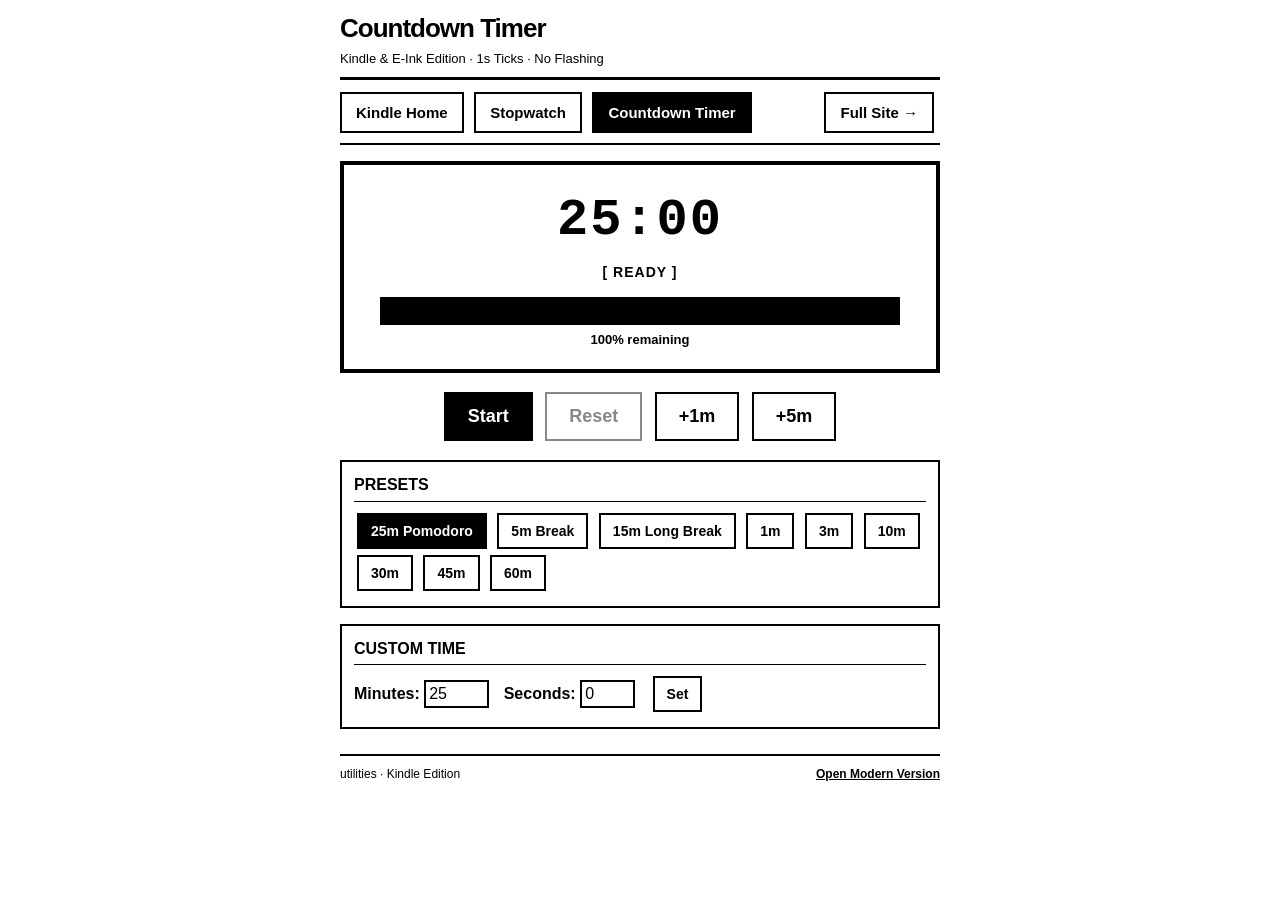
<file: countdown-timer-kindle.html>
<!DOCTYPE html>
<html>
<head>
    <meta http-equiv="Content-Type" content="text/html; charset=utf-8">
    <meta name="viewport" content="width=device-width, initial-scale=1.0">
    <title>Countdown Timer - Kindle Edition</title>
    <style type="text/css">
        /* CSS 2.1 ONLY - No flexbox, no grid, no CSS variables, no calc */
        body {
            background-color: #ffffff;
            color: #000000;
            font-family: Arial, Helvetica, sans-serif;
            margin: 0;
            padding: 10px;
            font-size: 16px;
            line-height: 1.4;
        }
        .wrap {
            max-width: 600px;
            margin: 0 auto;
        }
        .top-banner {
            border-bottom: 3px solid #000000;
            padding-bottom: 8px;
            margin-bottom: 12px;
        }
        .top-banner h1 {
            margin: 0;
            font-size: 26px;
            letter-spacing: -1px;
        }
        .top-banner p {
            margin: 4px 0 0 0;
            font-size: 13px;
        }
        /* Navigation tabs */
        .tab-bar {
            border-bottom: 2px solid #000000;
            margin-bottom: 16px;
            padding-bottom: 6px;
        }
        .tab-btn {
            display: inline-block;
            padding: 8px 14px;
            font-size: 15px;
            font-weight: bold;
            border: 2px solid #000000;
            background-color: #ffffff;
            color: #000000;
            text-decoration: none;
            margin-right: 6px;
            margin-bottom: 4px;
            cursor: pointer;
        }
        .tab-btn.active {
            background-color: #000000;
            color: #ffffff;
        }
        /* Clock / Digit Display Box */
        .time-box {
            border: 4px solid #000000;
            padding: 20px 10px;
            text-align: center;
            background-color: #ffffff;
            margin-bottom: 15px;
        }
        .big-time {
            font-family: "Courier New", Courier, monospace;
            font-size: 52px;
            font-weight: bold;
            letter-spacing: 2px;
            margin: 0;
        }
        .status-badge {
            font-size: 14px;
            font-weight: bold;
            letter-spacing: 1px;
            margin-top: 6px;
        }
        /* Progress bar */
        .prog-track {
            border: 3px solid #000000;
            height: 22px;
            width: 90%;
            margin: 14px auto 6px auto;
            background-color: #ffffff;
        }
        .prog-fill {
            background-color: #000000;
            height: 22px;
            width: 100%;
        }
        /* Control Buttons */
        .controls-row {
            text-align: center;
            margin: 15px 0;
        }
        .action-btn {
            display: inline-block;
            padding: 12px 22px;
            font-size: 18px;
            font-weight: bold;
            border: 2px solid #000000;
            background-color: #ffffff;
            color: #000000;
            margin: 4px;
            cursor: pointer;
        }
        .action-btn.btn-dark {
            background-color: #000000;
            color: #ffffff;
        }
        .action-btn:disabled {
            color: #888888;
            border-color: #888888;
            cursor: default;
        }
        /* Preset buttons */
        .preset-btn {
            display: inline-block;
            padding: 8px 12px;
            font-size: 14px;
            font-weight: bold;
            border: 2px solid #000000;
            background-color: #ffffff;
            color: #000000;
            margin: 3px;
            cursor: pointer;
        }
        .preset-btn.active {
            background-color: #000000;
            color: #ffffff;
        }
        /* Card sections */
        .card {
            border: 2px solid #000000;
            padding: 12px;
            margin-bottom: 16px;
        }
        .card h3 {
            margin: 0 0 8px 0;
            font-size: 16px;
            border-bottom: 1px solid #000000;
            padding-bottom: 4px;
        }
        /* Alert Box */
        .alert-box {
            background-color: #000000;
            color: #ffffff;
            border: 4px solid #000000;
            padding: 16px;
            text-align: center;
            margin: 15px 0;
        }
        .alert-box h2 {
            margin: 0 0 6px 0;
            font-size: 26px;
            color: #ffffff;
        }
        /* Footer */
        .foot {
            margin-top: 25px;
            padding-top: 10px;
            border-top: 2px solid #000000;
            font-size: 12px;
        }
        .foot a {
            color: #000000;
            font-weight: bold;
        }
    </style>
</head>
<body>

<div class="wrap">
    <div class="top-banner">
        <h1>Countdown Timer</h1>
        <p>Kindle &amp; E-Ink Edition &middot; 1s Ticks &middot; No Flashing</p>
    </div>

    <!-- Navigation -->
    <div class="tab-bar">
        <a class="tab-btn" href="kindle.html">Kindle Home</a>
        <a class="tab-btn" href="stopwatch-kindle.html">Stopwatch</a>
        <a class="tab-btn active" href="countdown-timer-kindle.html">Countdown Timer</a>
        <a class="tab-btn" href="countdown-timer.html" style="float: right;">Full Site &rarr;</a>
        <div style="clear: both;"></div>
    </div>

    <!-- TIMER DISPLAY -->
    <div>
        <div class="time-box">
            <div id="tmDigits" class="big-time">25:00</div>
            <div id="tmStatus" class="status-badge">[ READY ]</div>

            <div class="prog-track">
                <div id="tmProgBar" class="prog-fill"></div>
            </div>
            <div id="tmPercent" style="font-size: 13px; font-weight: bold; margin-top: 4px;">100% remaining</div>
        </div>

        <div class="controls-row">
            <button id="tmBtnStart" class="action-btn btn-dark" type="button" onclick="tmToggle()">Start</button>
            <button id="tmBtnReset" class="action-btn" type="button" onclick="tmReset()" disabled>Reset</button>
            <button class="action-btn" type="button" onclick="tmAddMinutes(1)">+1m</button>
            <button class="action-btn" type="button" onclick="tmAddMinutes(5)">+5m</button>
        </div>

        <!-- Alert Banner on Completion -->
        <div id="tmAlertBox" class="alert-box" style="display: none;">
            <h2>*** TIME'S UP! ***</h2>
            <p style="margin: 6px 0 14px 0;">Your countdown has completed.</p>
            <button class="action-btn" type="button" style="background-color:#ffffff; color:#000000;" onclick="tmDismissAlert()">[ Dismiss ]</button>
        </div>

        <!-- Presets -->
        <div class="card">
            <h3>PRESETS</h3>
            <div>
                <button class="preset-btn active" type="button" onclick="tmSetMinutes(25, this)">25m Pomodoro</button>
                <button class="preset-btn" type="button" onclick="tmSetMinutes(5, this)">5m Break</button>
                <button class="preset-btn" type="button" onclick="tmSetMinutes(15, this)">15m Long Break</button>
                <button class="preset-btn" type="button" onclick="tmSetMinutes(1, this)">1m</button>
                <button class="preset-btn" type="button" onclick="tmSetMinutes(3, this)">3m</button>
                <button class="preset-btn" type="button" onclick="tmSetMinutes(10, this)">10m</button>
                <button class="preset-btn" type="button" onclick="tmSetMinutes(30, this)">30m</button>
                <button class="preset-btn" type="button" onclick="tmSetMinutes(45, this)">45m</button>
                <button class="preset-btn" type="button" onclick="tmSetMinutes(60, this)">60m</button>
            </div>
        </div>

        <!-- Custom Duration Form -->
        <div class="card">
            <h3>CUSTOM TIME</h3>
            <div style="margin-top: 6px;">
                <label style="font-weight: bold; margin-right: 10px;">
                    Minutes:
                    <input type="number" id="tmInputMin" value="25" min="0" max="999" style="width: 55px; font-size: 16px; padding: 3px; border: 2px solid #000000;">
                </label>
                <label style="font-weight: bold; margin-right: 10px;">
                    Seconds:
                    <input type="number" id="tmInputSec" value="0" min="0" max="59" style="width: 45px; font-size: 16px; padding: 3px; border: 2px solid #000000;">
                </label>
                <button class="preset-btn" type="button" onclick="tmApplyCustom()">Set</button>
            </div>
        </div>
    </div>

    <div class="foot">
        <div style="float: left;">utilities &middot; Kindle Edition</div>
        <div style="float: right;"><a href="countdown-timer.html">Open Modern Version</a></div>
        <div style="clear: both;"></div>
    </div>
</div>

<script type="text/javascript">
function pad2(n) {
    return (n < 10 ? "0" : "") + n;
}

function getNow() {
    return new Date().getTime();
}

function formatMS(ms) {
    if (ms < 0) ms = 0;
    var totalSec = Math.ceil(ms / 1000);
    var s = totalSec % 60;
    var totalMin = Math.floor(totalSec / 60);
    var m = totalMin % 60;
    var h = Math.floor(totalMin / 60);
    if (h > 0) {
        return pad2(h) + ":" + pad2(m) + ":" + pad2(s);
    }
    return pad2(m) + ":" + pad2(s);
}

var tmDurationMs = 25 * 60 * 1000;
var tmRemainingMs = tmDurationMs;
var tmRunning = false;
var tmEndTime = 0;
var tmTimer = null;

function tmUpdateDisplay(ms) {
    document.getElementById("tmDigits").innerHTML = formatMS(ms);
    var ratio = tmDurationMs > 0 ? (ms / tmDurationMs) : 0;
    if (ratio < 0) ratio = 0;
    if (ratio > 1) ratio = 1;
    var pct = Math.round(ratio * 100);

    document.getElementById("tmProgBar").style.width = pct + "%";
    document.getElementById("tmPercent").innerHTML = pct + "% remaining";
}

function tmToggle() {
    if (tmRunning) {
        tmRunning = false;
        if (tmTimer) clearInterval(tmTimer);
        tmTimer = null;
        tmRemainingMs = tmEndTime - getNow();
        if (tmRemainingMs < 0) tmRemainingMs = 0;

        document.getElementById("tmStatus").innerHTML = "[ PAUSED ]";
        document.getElementById("tmBtnStart").innerHTML = "Resume";
        document.getElementById("tmBtnStart").className = "action-btn btn-dark";
        tmUpdateDisplay(tmRemainingMs);
    } else {
        if (tmRemainingMs <= 0) {
            tmRemainingMs = tmDurationMs;
        }
        tmDismissAlert();
        tmRunning = true;
        tmEndTime = getNow() + tmRemainingMs;

        document.getElementById("tmStatus").innerHTML = "[ RUNNING ]";
        document.getElementById("tmBtnStart").innerHTML = "Pause";
        document.getElementById("tmBtnStart").className = "action-btn";
        document.getElementById("tmBtnReset").disabled = false;

        tmTimer = setInterval(function() {
            var now = getNow();
            tmRemainingMs = tmEndTime - now;
            if (tmRemainingMs <= 0) {
                tmRemainingMs = 0;
                tmComplete();
            } else {
                tmUpdateDisplay(tmRemainingMs);
            }
        }, 1000);
        tmUpdateDisplay(tmRemainingMs);
    }
}

function tmReset() {
    tmRunning = false;
    if (tmTimer) clearInterval(tmTimer);
    tmTimer = null;
    tmDismissAlert();

    tmRemainingMs = tmDurationMs;
    document.getElementById("tmStatus").innerHTML = "[ READY ]";
    document.getElementById("tmBtnStart").innerHTML = "Start";
    document.getElementById("tmBtnStart").className = "action-btn btn-dark";
    document.getElementById("tmBtnReset").disabled = true;
    tmUpdateDisplay(tmRemainingMs);
}

function tmComplete() {
    tmRunning = false;
    if (tmTimer) clearInterval(tmTimer);
    tmTimer = null;

    document.getElementById("tmStatus").innerHTML = "[ TIME'S UP ]";
    document.getElementById("tmBtnStart").innerHTML = "Restart";
    document.getElementById("tmBtnStart").className = "action-btn btn-dark";
    tmUpdateDisplay(0);
    document.getElementById("tmAlertBox").style.display = "block";
}

function tmDismissAlert() {
    document.getElementById("tmAlertBox").style.display = "none";
}

function tmSetMinutes(min, btn) {
    tmRunning = false;
    if (tmTimer) clearInterval(tmTimer);
    tmTimer = null;
    tmDismissAlert();

    tmDurationMs = min * 60 * 1000;
    tmRemainingMs = tmDurationMs;

    document.getElementById("tmInputMin").value = min;
    document.getElementById("tmInputSec").value = 0;

    var btns = document.getElementsByTagName("button");
    for (var i = 0; i < btns.length; i++) {
        if (btns[i].className.indexOf("preset-btn") !== -1) {
            btns[i].className = "preset-btn";
        }
    }
    if (btn) btn.className = "preset-btn active";

    document.getElementById("tmStatus").innerHTML = "[ READY ]";
    document.getElementById("tmBtnStart").innerHTML = "Start";
    document.getElementById("tmBtnStart").className = "action-btn btn-dark";
    document.getElementById("tmBtnReset").disabled = true;
    tmUpdateDisplay(tmRemainingMs);
}

function tmAddMinutes(min) {
    var add = min * 60 * 1000;
    tmDurationMs += add;
    tmRemainingMs += add;
    if (tmRunning) {
        tmEndTime += add;
    }
    tmUpdateDisplay(tmRemainingMs);
}

function tmApplyCustom() {
    var m = parseInt(document.getElementById("tmInputMin").value, 10) || 0;
    var s = parseInt(document.getElementById("tmInputSec").value, 10) || 0;
    var total = (m * 60 + s) * 1000;
    if (total > 0) {
        tmRunning = false;
        if (tmTimer) clearInterval(tmTimer);
        tmTimer = null;
        tmDismissAlert();

        tmDurationMs = total;
        tmRemainingMs = total;

        document.getElementById("tmStatus").innerHTML = "[ READY ]";
        document.getElementById("tmBtnStart").innerHTML = "Start";
        document.getElementById("tmBtnStart").className = "action-btn btn-dark";
        document.getElementById("tmBtnReset").disabled = true;
        tmUpdateDisplay(tmRemainingMs);
    } else {
        alert("Please enter a time greater than 0.");
    }
}

document.onkeydown = function(e) {
    var k = e.keyCode || e.which;
    if (k === 32) { // Space
        tmToggle();
        if (e.preventDefault) e.preventDefault();
        return false;
    }
    if (k === 82 || k === 114) { // R
        tmReset();
    }
};

tmUpdateDisplay(tmRemainingMs);
</script>

</body>
</html>
</file>
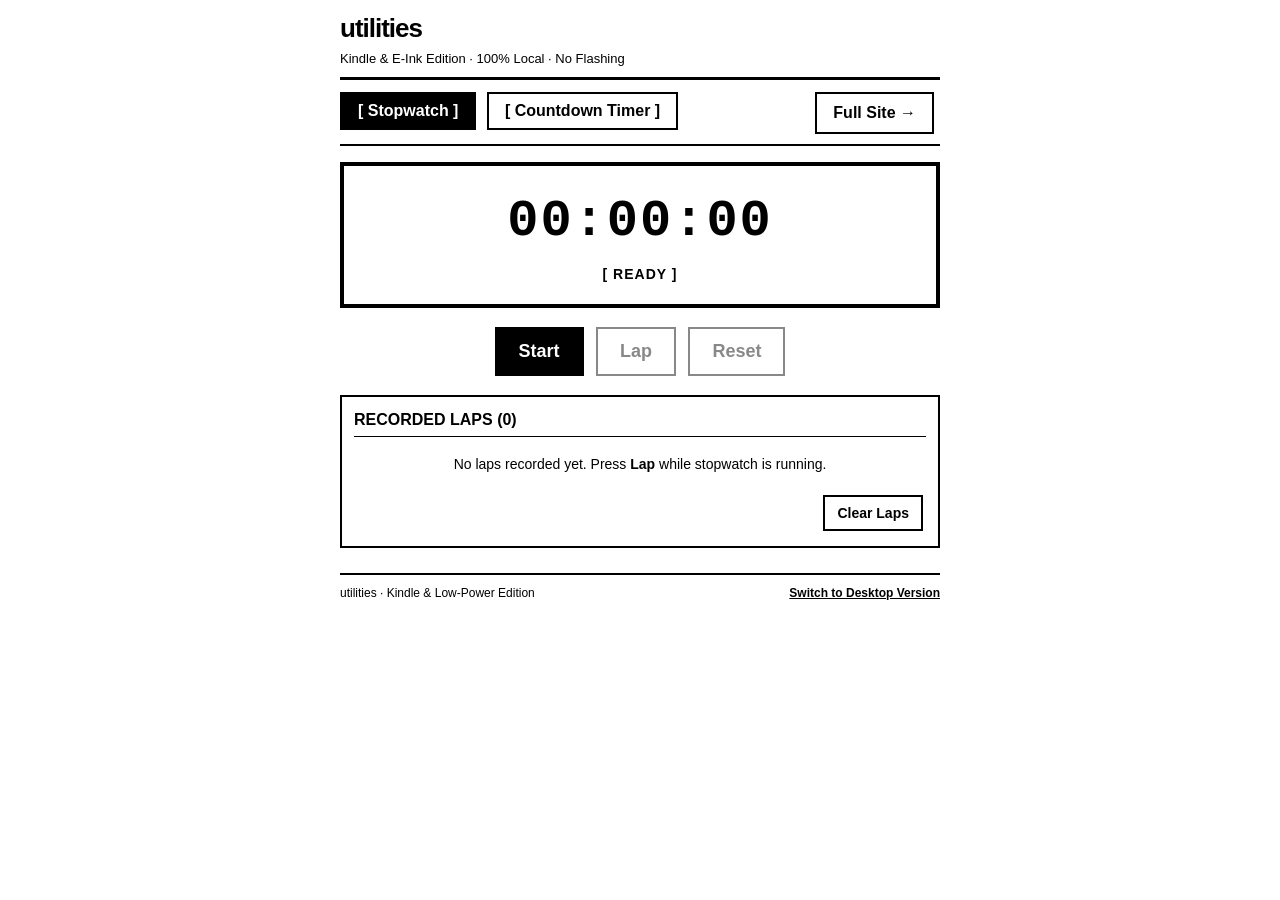
<file: kindle.html>
<!DOCTYPE html>
<html>
<head>
    <meta http-equiv="Content-Type" content="text/html; charset=utf-8">
    <meta name="viewport" content="width=device-width, initial-scale=1.0">
    <title>utilities - Kindle Edition</title>
    <style type="text/css">
        /* CSS 2.1 ONLY - No flexbox, no grid, no CSS variables, no calc */
        body {
            background-color: #ffffff;
            color: #000000;
            font-family: Arial, Helvetica, sans-serif;
            margin: 0;
            padding: 10px;
            font-size: 16px;
            line-height: 1.4;
        }
        .wrap {
            max-width: 600px;
            margin: 0 auto;
        }
        .top-banner {
            border-bottom: 3px solid #000000;
            padding-bottom: 8px;
            margin-bottom: 12px;
        }
        .top-banner h1 {
            margin: 0;
            font-size: 26px;
            letter-spacing: -1px;
        }
        .top-banner p {
            margin: 4px 0 0 0;
            font-size: 13px;
        }
        /* Navigation tabs */
        .tab-bar {
            border-bottom: 2px solid #000000;
            margin-bottom: 16px;
            padding-bottom: 6px;
        }
        .tab-btn {
            display: inline-block;
            padding: 8px 16px;
            font-size: 16px;
            font-weight: bold;
            border: 2px solid #000000;
            background-color: #ffffff;
            color: #000000;
            text-decoration: none;
            margin-right: 6px;
            margin-bottom: 4px;
            cursor: pointer;
        }
        .tab-btn.active {
            background-color: #000000;
            color: #ffffff;
        }
        /* Clock / Digit Display Box */
        .time-box {
            border: 4px solid #000000;
            padding: 20px 10px;
            text-align: center;
            background-color: #ffffff;
            margin-bottom: 15px;
        }
        .big-time {
            font-family: "Courier New", Courier, monospace;
            font-size: 52px;
            font-weight: bold;
            letter-spacing: 2px;
            margin: 0;
        }
        .status-badge {
            font-size: 14px;
            font-weight: bold;
            letter-spacing: 1px;
            margin-top: 6px;
        }
        /* Control Buttons */
        .controls-row {
            text-align: center;
            margin: 15px 0;
        }
        .action-btn {
            display: inline-block;
            padding: 12px 22px;
            font-size: 18px;
            font-weight: bold;
            border: 2px solid #000000;
            background-color: #ffffff;
            color: #000000;
            margin: 4px;
            cursor: pointer;
        }
        .action-btn.btn-dark {
            background-color: #000000;
            color: #ffffff;
        }
        .action-btn:disabled {
            color: #888888;
            border-color: #888888;
            cursor: default;
        }
        /* Progress bar */
        .prog-track {
            border: 3px solid #000000;
            height: 22px;
            width: 90%;
            margin: 14px auto 6px auto;
            background-color: #ffffff;
        }
        .prog-fill {
            background-color: #000000;
            height: 22px;
            width: 100%;
        }
        /* Preset buttons */
        .preset-btn {
            display: inline-block;
            padding: 8px 12px;
            font-size: 14px;
            font-weight: bold;
            border: 2px solid #000000;
            background-color: #ffffff;
            color: #000000;
            margin: 3px;
            cursor: pointer;
        }
        .preset-btn.active {
            background-color: #000000;
            color: #ffffff;
        }
        /* Card sections */
        .card {
            border: 2px solid #000000;
            padding: 12px;
            margin-bottom: 16px;
        }
        .card h2, .card h3 {
            margin: 0 0 8px 0;
            font-size: 16px;
            border-bottom: 1px solid #000000;
            padding-bottom: 4px;
        }
        /* Alert Box */
        .alert-box {
            background-color: #000000;
            color: #ffffff;
            border: 4px solid #000000;
            padding: 16px;
            text-align: center;
            margin: 15px 0;
        }
        .alert-box h2 {
            margin: 0 0 6px 0;
            font-size: 26px;
            color: #ffffff;
        }
        /* Table */
        .data-table {
            width: 100%;
            border-collapse: collapse;
            margin-top: 10px;
            font-size: 14px;
        }
        .data-table th, .data-table td {
            border: 1px solid #000000;
            padding: 6px 8px;
            text-align: left;
        }
        .data-table th {
            background-color: #000000;
            color: #ffffff;
        }
        /* Footer */
        .foot {
            margin-top: 25px;
            padding-top: 10px;
            border-top: 2px solid #000000;
            font-size: 12px;
        }
        .foot a {
            color: #000000;
            font-weight: bold;
        }
    </style>
</head>
<body>

<div class="wrap">
    <div class="top-banner">
        <h1>utilities</h1>
        <p>Kindle &amp; E-Ink Edition &middot; 100% Local &middot; No Flashing</p>
    </div>

    <!-- Navigation Tabs -->
    <div class="tab-bar">
        <button id="tabBtnStopwatch" class="tab-btn active" type="button" onclick="switchTab('stopwatch')">[ Stopwatch ]</button>
        <button id="tabBtnTimer" class="tab-btn" type="button" onclick="switchTab('timer')">[ Countdown Timer ]</button>
        <a class="tab-btn" href="index.html" style="float: right;">Full Site &rarr;</a>
        <div style="clear: both;"></div>
    </div>

    <!-- STOPWATCH PANEL -->
    <div id="panelStopwatch">
        <div class="time-box">
            <div id="swDigits" class="big-time">00:00:00</div>
            <div id="swStatus" class="status-badge">[ READY ]</div>
        </div>

        <div class="controls-row">
            <button id="swBtnStart" class="action-btn btn-dark" type="button" onclick="swToggle()">Start</button>
            <button id="swBtnLap" class="action-btn" type="button" onclick="swRecordLap()" disabled>Lap</button>
            <button id="swBtnReset" class="action-btn" type="button" onclick="swReset()" disabled>Reset</button>
        </div>

        <!-- Laps Table -->
        <div class="card">
            <h3>RECORDED LAPS (<span id="swLapCount">0</span>)</h3>
            <div id="swLapEmpty" style="padding: 10px; text-align: center; font-size: 14px;">
                No laps recorded yet. Press <b>Lap</b> while stopwatch is running.
            </div>
            <table id="swLapTable" class="data-table" style="display: none;">
                <thead>
                    <tr>
                        <th style="width: 45px;">#</th>
                        <th>Lap Split</th>
                        <th>Total Time</th>
                    </tr>
                </thead>
                <tbody id="swLapBody"></tbody>
            </table>
            <div style="margin-top: 8px; text-align: right;">
                <button id="swBtnClear" class="preset-btn" type="button" onclick="swClearLaps()" disabled>Clear Laps</button>
            </div>
        </div>
    </div>

    <!-- COUNTDOWN TIMER PANEL -->
    <div id="panelTimer" style="display: none;">
        <div class="time-box">
            <div id="tmDigits" class="big-time">25:00</div>
            <div id="tmStatus" class="status-badge">[ READY ]</div>

            <div class="prog-track">
                <div id="tmProgBar" class="prog-fill"></div>
            </div>
            <div id="tmPercent" style="font-size: 13px; font-weight: bold; margin-top: 4px;">100% remaining</div>
        </div>

        <div class="controls-row">
            <button id="tmBtnStart" class="action-btn btn-dark" type="button" onclick="tmToggle()">Start</button>
            <button id="tmBtnReset" class="action-btn" type="button" onclick="tmReset()" disabled>Reset</button>
            <button class="action-btn" type="button" onclick="tmAddMinutes(1)">+1m</button>
            <button class="action-btn" type="button" onclick="tmAddMinutes(5)">+5m</button>
        </div>

        <!-- Alert Banner on Completion -->
        <div id="tmAlertBox" class="alert-box" style="display: none;">
            <h2>*** TIME'S UP! ***</h2>
            <p style="margin: 6px 0 14px 0;">Your countdown has completed.</p>
            <button class="action-btn" type="button" style="background-color:#ffffff; color:#000000;" onclick="tmDismissAlert()">[ Dismiss ]</button>
        </div>

        <!-- Presets -->
        <div class="card">
            <h3>PRESETS</h3>
            <div>
                <button class="preset-btn active" type="button" onclick="tmSetMinutes(25, this)">25m Pomodoro</button>
                <button class="preset-btn" type="button" onclick="tmSetMinutes(5, this)">5m Break</button>
                <button class="preset-btn" type="button" onclick="tmSetMinutes(15, this)">15m Long Break</button>
                <button class="preset-btn" type="button" onclick="tmSetMinutes(1, this)">1m</button>
                <button class="preset-btn" type="button" onclick="tmSetMinutes(3, this)">3m</button>
                <button class="preset-btn" type="button" onclick="tmSetMinutes(10, this)">10m</button>
                <button class="preset-btn" type="button" onclick="tmSetMinutes(30, this)">30m</button>
                <button class="preset-btn" type="button" onclick="tmSetMinutes(45, this)">45m</button>
                <button class="preset-btn" type="button" onclick="tmSetMinutes(60, this)">60m</button>
            </div>
        </div>

        <!-- Custom Duration Form -->
        <div class="card">
            <h3>CUSTOM TIME</h3>
            <div style="margin-top: 6px;">
                <label style="font-weight: bold; margin-right: 10px;">
                    Minutes:
                    <input type="number" id="tmInputMin" value="25" min="0" max="999" style="width: 55px; font-size: 16px; padding: 3px; border: 2px solid #000000;">
                </label>
                <label style="font-weight: bold; margin-right: 10px;">
                    Seconds:
                    <input type="number" id="tmInputSec" value="0" min="0" max="59" style="width: 45px; font-size: 16px; padding: 3px; border: 2px solid #000000;">
                </label>
                <button class="preset-btn" type="button" onclick="tmApplyCustom()">Set</button>
            </div>
        </div>
    </div>

    <div class="foot">
        <div style="float: left;">utilities &middot; Kindle &amp; Low-Power Edition</div>
        <div style="float: right;"><a href="index.html">Switch to Desktop Version</a></div>
        <div style="clear: both;"></div>
    </div>
</div>

<script type="text/javascript">
// Pure ES3 - 100% compatible with NetFront 3.4 and WebKit 528
function pad2(n) {
    return (n < 10 ? "0" : "") + n;
}

function getNow() {
    return new Date().getTime();
}

function formatHMS(ms) {
    if (ms < 0) ms = 0;
    var totalSec = Math.floor(ms / 1000);
    var s = totalSec % 60;
    var totalMin = Math.floor(totalSec / 60);
    var m = totalMin % 60;
    var h = Math.floor(totalMin / 60);
    return pad2(h) + ":" + pad2(m) + ":" + pad2(s);
}

function formatMS(ms) {
    if (ms < 0) ms = 0;
    var totalSec = Math.ceil(ms / 1000);
    var s = totalSec % 60;
    var totalMin = Math.floor(totalSec / 60);
    var m = totalMin % 60;
    var h = Math.floor(totalMin / 60);
    if (h > 0) {
        return pad2(h) + ":" + pad2(m) + ":" + pad2(s);
    }
    return pad2(m) + ":" + pad2(s);
}

// TAB SWITCHING
function switchTab(name) {
    var pSw = document.getElementById("panelStopwatch");
    var pTm = document.getElementById("panelTimer");
    var bSw = document.getElementById("tabBtnStopwatch");
    var bTm = document.getElementById("tabBtnTimer");

    if (name === "stopwatch") {
        pSw.style.display = "block";
        pTm.style.display = "none";
        bSw.className = "tab-btn active";
        bTm.className = "tab-btn";
    } else {
        pSw.style.display = "none";
        pTm.style.display = "block";
        bSw.className = "tab-btn";
        bTm.className = "tab-btn active";
    }
}

// --- STOPWATCH LOGIC ---
var swRunning = false;
var swStartTime = 0;
var swElapsed = 0;
var swLastLap = 0;
var swTimer = null;
var swLaps = [];

function swUpdateDisplay() {
    var cur = swElapsed;
    if (swRunning) {
        cur += (getNow() - swStartTime);
    }
    document.getElementById("swDigits").innerHTML = formatHMS(cur);
}

function swToggle() {
    if (swRunning) {
        // Pause
        swRunning = false;
        swElapsed += (getNow() - swStartTime);
        if (swTimer) clearInterval(swTimer);
        swTimer = null;

        document.getElementById("swStatus").innerHTML = "[ PAUSED ]";
        document.getElementById("swBtnStart").innerHTML = "Resume";
        document.getElementById("swBtnStart").className = "action-btn btn-dark";
        document.getElementById("swBtnLap").disabled = true;
        swUpdateDisplay();
    } else {
        // Start
        swRunning = true;
        swStartTime = getNow();
        document.getElementById("swStatus").innerHTML = "[ RUNNING ]";
        document.getElementById("swBtnStart").innerHTML = "Pause";
        document.getElementById("swBtnStart").className = "action-btn";
        document.getElementById("swBtnLap").disabled = false;
        document.getElementById("swBtnReset").disabled = false;

        swTimer = setInterval(function() {
            swUpdateDisplay();
        }, 1000);
        swUpdateDisplay();
    }
}

function swReset() {
    swRunning = false;
    if (swTimer) clearInterval(swTimer);
    swTimer = null;
    swStartTime = 0;
    swElapsed = 0;
    swLastLap = 0;

    document.getElementById("swStatus").innerHTML = "[ READY ]";
    document.getElementById("swBtnStart").innerHTML = "Start";
    document.getElementById("swBtnStart").className = "action-btn btn-dark";
    document.getElementById("swBtnLap").disabled = true;
    document.getElementById("swBtnReset").disabled = true;
    swUpdateDisplay();
    swClearLaps();
}

function swRecordLap() {
    if (!swRunning) return;
    var cur = swElapsed + (getNow() - swStartTime);
    var lapSplit = cur - swLastLap;
    swLastLap = cur;

    swLaps.unshift({
        num: swLaps.length + 1,
        split: lapSplit,
        total: cur
    });

    swRenderLaps();
}

function swRenderLaps() {
    var countElem = document.getElementById("swLapCount");
    var emptyElem = document.getElementById("swLapEmpty");
    var tableElem = document.getElementById("swLapTable");
    var bodyElem = document.getElementById("swLapBody");
    var clearBtn = document.getElementById("swBtnClear");

    countElem.innerHTML = swLaps.length;

    if (swLaps.length === 0) {
        emptyElem.style.display = "block";
        tableElem.style.display = "none";
        clearBtn.disabled = true;
        bodyElem.innerHTML = "";
        return;
    }

    emptyElem.style.display = "none";
    tableElem.style.display = "table";
    clearBtn.disabled = false;

    var rows = "";
    for (var i = 0; i < swLaps.length; i++) {
        var item = swLaps[i];
        rows += "<tr>";
        rows += "<td>#" + item.num + "</td>";
        rows += "<td><b>" + formatHMS(item.split) + "</b></td>";
        rows += "<td>" + formatHMS(item.total) + "</td>";
        rows += "</tr>";
    }
    bodyElem.innerHTML = rows;
}

function swClearLaps() {
    swLaps = [];
    swLastLap = swRunning ? (swElapsed + (getNow() - swStartTime)) : 0;
    swRenderLaps();
}

// --- COUNTDOWN TIMER LOGIC ---
var tmDurationMs = 25 * 60 * 1000;
var tmRemainingMs = tmDurationMs;
var tmRunning = false;
var tmEndTime = 0;
var tmTimer = null;

function tmUpdateDisplay(ms) {
    document.getElementById("tmDigits").innerHTML = formatMS(ms);
    var ratio = tmDurationMs > 0 ? (ms / tmDurationMs) : 0;
    if (ratio < 0) ratio = 0;
    if (ratio > 1) ratio = 1;
    var pct = Math.round(ratio * 100);

    document.getElementById("tmProgBar").style.width = pct + "%";
    document.getElementById("tmPercent").innerHTML = pct + "% remaining";
}

function tmToggle() {
    if (tmRunning) {
        // Pause
        tmRunning = false;
        if (tmTimer) clearInterval(tmTimer);
        tmTimer = null;
        tmRemainingMs = tmEndTime - getNow();
        if (tmRemainingMs < 0) tmRemainingMs = 0;

        document.getElementById("tmStatus").innerHTML = "[ PAUSED ]";
        document.getElementById("tmBtnStart").innerHTML = "Resume";
        document.getElementById("tmBtnStart").className = "action-btn btn-dark";
        tmUpdateDisplay(tmRemainingMs);
    } else {
        // Start
        if (tmRemainingMs <= 0) {
            tmRemainingMs = tmDurationMs;
        }
        tmDismissAlert();
        tmRunning = true;
        tmEndTime = getNow() + tmRemainingMs;

        document.getElementById("tmStatus").innerHTML = "[ RUNNING ]";
        document.getElementById("tmBtnStart").innerHTML = "Pause";
        document.getElementById("tmBtnStart").className = "action-btn";
        document.getElementById("tmBtnReset").disabled = false;

        tmTimer = setInterval(function() {
            var now = getNow();
            tmRemainingMs = tmEndTime - now;
            if (tmRemainingMs <= 0) {
                tmRemainingMs = 0;
                tmComplete();
            } else {
                tmUpdateDisplay(tmRemainingMs);
            }
        }, 1000);
        tmUpdateDisplay(tmRemainingMs);
    }
}

function tmReset() {
    tmRunning = false;
    if (tmTimer) clearInterval(tmTimer);
    tmTimer = null;
    tmDismissAlert();

    tmRemainingMs = tmDurationMs;
    document.getElementById("tmStatus").innerHTML = "[ READY ]";
    document.getElementById("tmBtnStart").innerHTML = "Start";
    document.getElementById("tmBtnStart").className = "action-btn btn-dark";
    document.getElementById("tmBtnReset").disabled = true;
    tmUpdateDisplay(tmRemainingMs);
}

function tmComplete() {
    tmRunning = false;
    if (tmTimer) clearInterval(tmTimer);
    tmTimer = null;

    document.getElementById("tmStatus").innerHTML = "[ TIME'S UP ]";
    document.getElementById("tmBtnStart").innerHTML = "Restart";
    document.getElementById("tmBtnStart").className = "action-btn btn-dark";
    tmUpdateDisplay(0);
    document.getElementById("tmAlertBox").style.display = "block";
}

function tmDismissAlert() {
    document.getElementById("tmAlertBox").style.display = "none";
}

function tmSetMinutes(min, btn) {
    tmRunning = false;
    if (tmTimer) clearInterval(tmTimer);
    tmTimer = null;
    tmDismissAlert();

    tmDurationMs = min * 60 * 1000;
    tmRemainingMs = tmDurationMs;

    document.getElementById("tmInputMin").value = min;
    document.getElementById("tmInputSec").value = 0;

    var btns = document.getElementById("panelTimer").getElementsByTagName("button");
    for (var i = 0; i < btns.length; i++) {
        if (btns[i].className.indexOf("preset-btn") !== -1) {
            btns[i].className = "preset-btn";
        }
    }
    if (btn) btn.className = "preset-btn active";

    document.getElementById("tmStatus").innerHTML = "[ READY ]";
    document.getElementById("tmBtnStart").innerHTML = "Start";
    document.getElementById("tmBtnStart").className = "action-btn btn-dark";
    document.getElementById("tmBtnReset").disabled = true;
    tmUpdateDisplay(tmRemainingMs);
}

function tmAddMinutes(min) {
    var add = min * 60 * 1000;
    tmDurationMs += add;
    tmRemainingMs += add;
    if (tmRunning) {
        tmEndTime += add;
    }
    tmUpdateDisplay(tmRemainingMs);
}

function tmApplyCustom() {
    var m = parseInt(document.getElementById("tmInputMin").value, 10) || 0;
    var s = parseInt(document.getElementById("tmInputSec").value, 10) || 0;
    var total = (m * 60 + s) * 1000;
    if (total > 0) {
        tmRunning = false;
        if (tmTimer) clearInterval(tmTimer);
        tmTimer = null;
        tmDismissAlert();

        tmDurationMs = total;
        tmRemainingMs = total;

        document.getElementById("tmStatus").innerHTML = "[ READY ]";
        document.getElementById("tmBtnStart").innerHTML = "Start";
        document.getElementById("tmBtnStart").className = "action-btn btn-dark";
        document.getElementById("tmBtnReset").disabled = true;
        tmUpdateDisplay(tmRemainingMs);
    } else {
        alert("Please enter a time greater than 0.");
    }
}

// Keyboard shortcuts for hardware Kindle keyboard
document.onkeydown = function(e) {
    var k = e.keyCode || e.which;
    if (k === 32) { // Space
        var pSw = document.getElementById("panelStopwatch");
        if (pSw.style.display !== "none") {
            swToggle();
        } else {
            tmToggle();
        }
        if (e.preventDefault) e.preventDefault();
        return false;
    }
    if (k === 82 || k === 114) { // R
        var pSw = document.getElementById("panelStopwatch");
        if (pSw.style.display !== "none") {
            swReset();
        } else {
            tmReset();
        }
    }
};

swUpdateDisplay();
tmUpdateDisplay(tmRemainingMs);
</script>

</body>
</html>
</file>
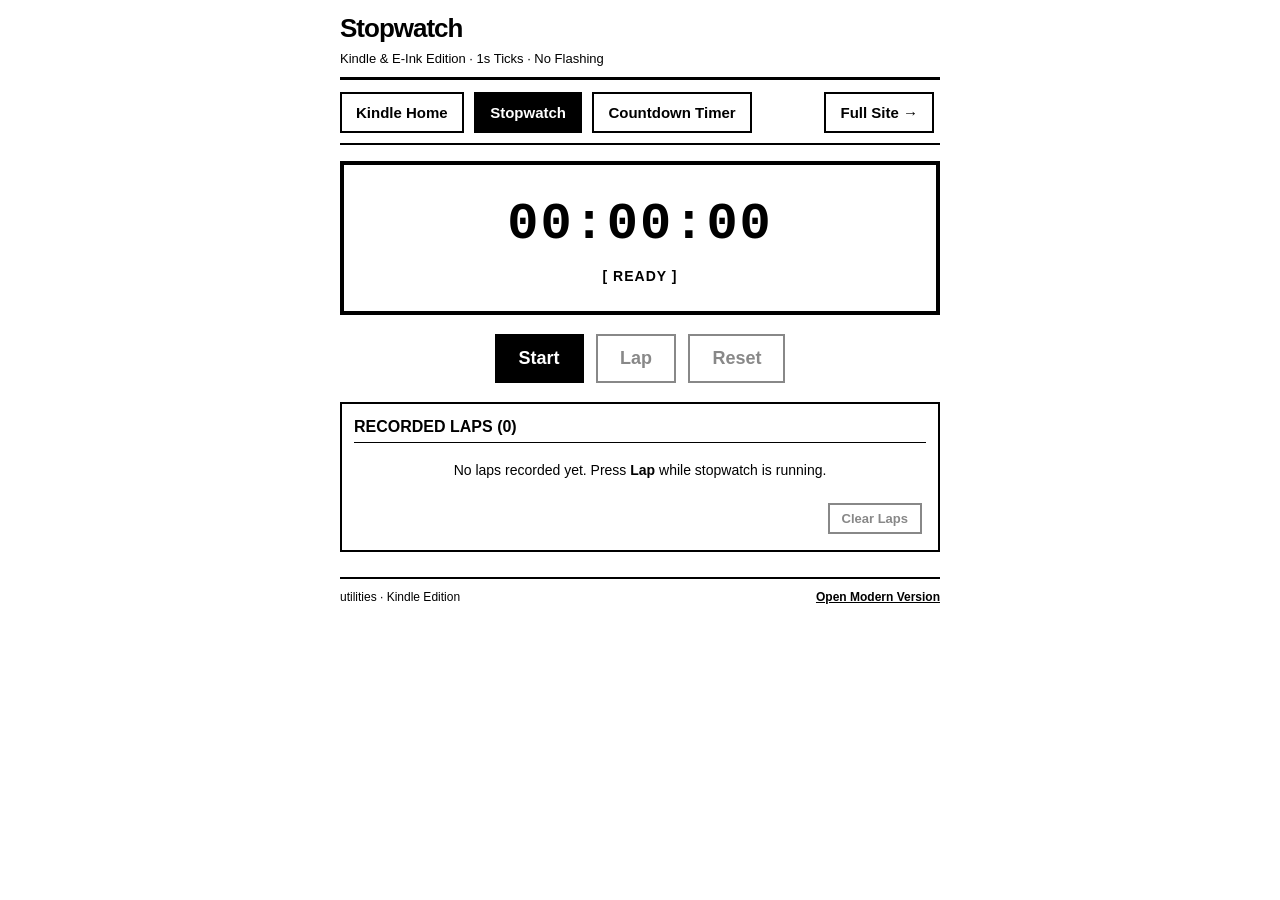
<file: stopwatch-kindle.html>
<!DOCTYPE html>
<html>
<head>
    <meta http-equiv="Content-Type" content="text/html; charset=utf-8">
    <meta name="viewport" content="width=device-width, initial-scale=1.0">
    <title>Stopwatch - Kindle Edition</title>
    <style type="text/css">
        /* CSS 2.1 ONLY - No flexbox, no grid, no CSS variables, no calc */
        body {
            background-color: #ffffff;
            color: #000000;
            font-family: Arial, Helvetica, sans-serif;
            margin: 0;
            padding: 10px;
            font-size: 16px;
            line-height: 1.4;
        }
        .wrap {
            max-width: 600px;
            margin: 0 auto;
        }
        .top-banner {
            border-bottom: 3px solid #000000;
            padding-bottom: 8px;
            margin-bottom: 12px;
        }
        .top-banner h1 {
            margin: 0;
            font-size: 26px;
            letter-spacing: -1px;
        }
        .top-banner p {
            margin: 4px 0 0 0;
            font-size: 13px;
        }
        /* Navigation tabs */
        .tab-bar {
            border-bottom: 2px solid #000000;
            margin-bottom: 16px;
            padding-bottom: 6px;
        }
        .tab-btn {
            display: inline-block;
            padding: 8px 14px;
            font-size: 15px;
            font-weight: bold;
            border: 2px solid #000000;
            background-color: #ffffff;
            color: #000000;
            text-decoration: none;
            margin-right: 6px;
            margin-bottom: 4px;
            cursor: pointer;
        }
        .tab-btn.active {
            background-color: #000000;
            color: #ffffff;
        }
        /* Clock / Digit Display Box */
        .time-box {
            border: 4px solid #000000;
            padding: 24px 10px;
            text-align: center;
            background-color: #ffffff;
            margin-bottom: 15px;
        }
        .big-time {
            font-family: "Courier New", Courier, monospace;
            font-size: 52px;
            font-weight: bold;
            letter-spacing: 2px;
            margin: 0;
        }
        .status-badge {
            font-size: 14px;
            font-weight: bold;
            letter-spacing: 1px;
            margin-top: 6px;
        }
        /* Control Buttons */
        .controls-row {
            text-align: center;
            margin: 15px 0;
        }
        .action-btn {
            display: inline-block;
            padding: 12px 22px;
            font-size: 18px;
            font-weight: bold;
            border: 2px solid #000000;
            background-color: #ffffff;
            color: #000000;
            margin: 4px;
            cursor: pointer;
        }
        .action-btn.btn-dark {
            background-color: #000000;
            color: #ffffff;
        }
        .action-btn:disabled {
            color: #888888;
            border-color: #888888;
            cursor: default;
        }
        /* Card sections */
        .card {
            border: 2px solid #000000;
            padding: 12px;
            margin-bottom: 16px;
        }
        .card h3 {
            margin: 0 0 8px 0;
            font-size: 16px;
            border-bottom: 1px solid #000000;
            padding-bottom: 4px;
        }
        /* Table */
        .data-table {
            width: 100%;
            border-collapse: collapse;
            margin-top: 10px;
            font-size: 14px;
        }
        .data-table th, .data-table td {
            border: 1px solid #000000;
            padding: 6px 8px;
            text-align: left;
        }
        .data-table th {
            background-color: #000000;
            color: #ffffff;
        }
        /* Footer */
        .foot {
            margin-top: 25px;
            padding-top: 10px;
            border-top: 2px solid #000000;
            font-size: 12px;
        }
        .foot a {
            color: #000000;
            font-weight: bold;
        }
    </style>
</head>
<body>

<div class="wrap">
    <div class="top-banner">
        <h1>Stopwatch</h1>
        <p>Kindle &amp; E-Ink Edition &middot; 1s Ticks &middot; No Flashing</p>
    </div>

    <!-- Navigation -->
    <div class="tab-bar">
        <a class="tab-btn" href="kindle.html">Kindle Home</a>
        <a class="tab-btn active" href="stopwatch-kindle.html">Stopwatch</a>
        <a class="tab-btn" href="countdown-timer-kindle.html">Countdown Timer</a>
        <a class="tab-btn" href="stopwatch.html" style="float: right;">Full Site &rarr;</a>
        <div style="clear: both;"></div>
    </div>

    <!-- STOPWATCH PANEL -->
    <div>
        <div class="time-box">
            <div id="swDigits" class="big-time">00:00:00</div>
            <div id="swStatus" class="status-badge">[ READY ]</div>
        </div>

        <div class="controls-row">
            <button id="swBtnStart" class="action-btn btn-dark" type="button" onclick="swToggle()">Start</button>
            <button id="swBtnLap" class="action-btn" type="button" onclick="swRecordLap()" disabled>Lap</button>
            <button id="swBtnReset" class="action-btn" type="button" onclick="swReset()" disabled>Reset</button>
        </div>

        <!-- Laps Table -->
        <div class="card">
            <h3>RECORDED LAPS (<span id="swLapCount">0</span>)</h3>
            <div id="swLapEmpty" style="padding: 10px; text-align: center; font-size: 14px;">
                No laps recorded yet. Press <b>Lap</b> while stopwatch is running.
            </div>
            <table id="swLapTable" class="data-table" style="display: none;">
                <thead>
                    <tr>
                        <th style="width: 45px;">#</th>
                        <th>Lap Split</th>
                        <th>Total Time</th>
                    </tr>
                </thead>
                <tbody id="swLapBody"></tbody>
            </table>
            <div style="margin-top: 8px; text-align: right;">
                <button id="swBtnClear" class="action-btn" style="padding: 6px 12px; font-size: 13px;" type="button" onclick="swClearLaps()" disabled>Clear Laps</button>
            </div>
        </div>
    </div>

    <div class="foot">
        <div style="float: left;">utilities &middot; Kindle Edition</div>
        <div style="float: right;"><a href="stopwatch.html">Open Modern Version</a></div>
        <div style="clear: both;"></div>
    </div>
</div>

<script type="text/javascript">
function pad2(n) {
    return (n < 10 ? "0" : "") + n;
}

function getNow() {
    return new Date().getTime();
}

function formatHMS(ms) {
    if (ms < 0) ms = 0;
    var totalSec = Math.floor(ms / 1000);
    var s = totalSec % 60;
    var totalMin = Math.floor(totalSec / 60);
    var m = totalMin % 60;
    var h = Math.floor(totalMin / 60);
    return pad2(h) + ":" + pad2(m) + ":" + pad2(s);
}

var swRunning = false;
var swStartTime = 0;
var swElapsed = 0;
var swLastLap = 0;
var swTimer = null;
var swLaps = [];

function swUpdateDisplay() {
    var cur = swElapsed;
    if (swRunning) {
        cur += (getNow() - swStartTime);
    }
    document.getElementById("swDigits").innerHTML = formatHMS(cur);
}

function swToggle() {
    if (swRunning) {
        swRunning = false;
        swElapsed += (getNow() - swStartTime);
        if (swTimer) clearInterval(swTimer);
        swTimer = null;

        document.getElementById("swStatus").innerHTML = "[ PAUSED ]";
        document.getElementById("swBtnStart").innerHTML = "Resume";
        document.getElementById("swBtnStart").className = "action-btn btn-dark";
        document.getElementById("swBtnLap").disabled = true;
        swUpdateDisplay();
    } else {
        swRunning = true;
        swStartTime = getNow();
        document.getElementById("swStatus").innerHTML = "[ RUNNING ]";
        document.getElementById("swBtnStart").innerHTML = "Pause";
        document.getElementById("swBtnStart").className = "action-btn";
        document.getElementById("swBtnLap").disabled = false;
        document.getElementById("swBtnReset").disabled = false;

        swTimer = setInterval(function() {
            swUpdateDisplay();
        }, 1000);
        swUpdateDisplay();
    }
}

function swReset() {
    swRunning = false;
    if (swTimer) clearInterval(swTimer);
    swTimer = null;
    swStartTime = 0;
    swElapsed = 0;
    swLastLap = 0;

    document.getElementById("swStatus").innerHTML = "[ READY ]";
    document.getElementById("swBtnStart").innerHTML = "Start";
    document.getElementById("swBtnStart").className = "action-btn btn-dark";
    document.getElementById("swBtnLap").disabled = true;
    document.getElementById("swBtnReset").disabled = true;
    swUpdateDisplay();
    swClearLaps();
}

function swRecordLap() {
    if (!swRunning) return;
    var cur = swElapsed + (getNow() - swStartTime);
    var lapSplit = cur - swLastLap;
    swLastLap = cur;

    swLaps.unshift({
        num: swLaps.length + 1,
        split: lapSplit,
        total: cur
    });

    swRenderLaps();
}

function swRenderLaps() {
    var countElem = document.getElementById("swLapCount");
    var emptyElem = document.getElementById("swLapEmpty");
    var tableElem = document.getElementById("swLapTable");
    var bodyElem = document.getElementById("swLapBody");
    var clearBtn = document.getElementById("swBtnClear");

    countElem.innerHTML = swLaps.length;

    if (swLaps.length === 0) {
        emptyElem.style.display = "block";
        tableElem.style.display = "none";
        clearBtn.disabled = true;
        bodyElem.innerHTML = "";
        return;
    }

    emptyElem.style.display = "none";
    tableElem.style.display = "table";
    clearBtn.disabled = false;

    var rows = "";
    for (var i = 0; i < swLaps.length; i++) {
        var item = swLaps[i];
        rows += "<tr>";
        rows += "<td>#" + item.num + "</td>";
        rows += "<td><b>" + formatHMS(item.split) + "</b></td>";
        rows += "<td>" + formatHMS(item.total) + "</td>";
        rows += "</tr>";
    }
    bodyElem.innerHTML = rows;
}

function swClearLaps() {
    swLaps = [];
    swLastLap = swRunning ? (swElapsed + (getNow() - swStartTime)) : 0;
    swRenderLaps();
}

document.onkeydown = function(e) {
    var k = e.keyCode || e.which;
    if (k === 32) { // Space
        swToggle();
        if (e.preventDefault) e.preventDefault();
        return false;
    }
    if (k === 76 || k === 108) { // L
        swRecordLap();
    }
    if (k === 82 || k === 114) { // R
        swReset();
    }
};

swUpdateDisplay();
</script>

</body>
</html>
</file>
